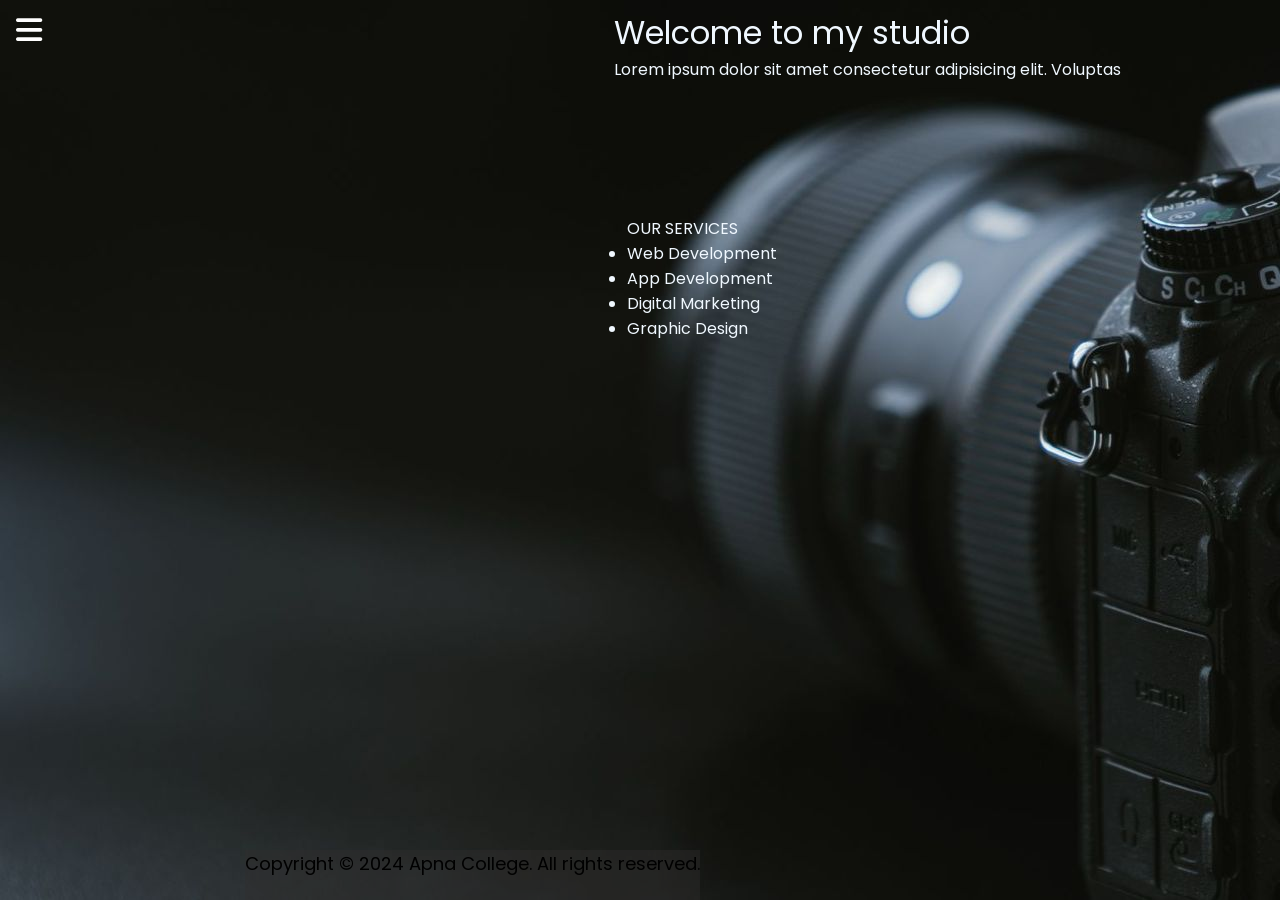
<file: WebDev/SideBar Menu/index.html>
<!DOCTYPE html>
<html lang="en">

<head>
  <meta charset="UTF-8" />
  <meta http-equiv="X-UA-Compatible" content="IE=edge" />
  <meta name="viewport" content="width=device-width, initial-scale=1.0" />
  <title>CSS Project</title>
  <link rel="stylesheet" href="style.css" />
  <link rel="preconnect" href="https://fonts.googleapis.com" />
  <link rel="preconnect" href="https://fonts.gstatic.com" crossorigin />
  <link
    href="https://fonts.googleapis.com/css2?family=Poppins:ital,wght@0,100;0,200;0,300;0,400;0,500;0,600;0,700;0,800;0,900;1,100;1,200;1,300;1,400;1,500;1,600;1,700;1,800;1,900&display=swap"
    rel="stylesheet">

  <link href="https://fonts.googleapis.com/css2?family=Poppins&display=swap" rel="stylesheet" />
  <link rel="stylesheet" href="https://cdnjs.cloudflare.com/ajax/libs/font-awesome/6.4.0/css/all.min.css" />
</head>

<body>
  <div class="main_box">
    <input type="checkbox" id="check" />
    <div class="btn_one">
      <label for="check" style="color: white">
        <i class="fa-solid fa-bars"></i>
      </label>
    </div>

    <div class="sidebar_menu">
      <div class="logo">
        <a href="#">Apna College</a>
      </div>

      <div class="btn_two">
        <label for="check" style="color: grey">
          <i class="fa-solid fa-xmark"></i>
        </label>
      </div>

      <div class="menu">
        <ul>
          <li>
            <i class="fa-solid fa-image"></i>
            <a href="#">Gallery</a>
          </li>
          <li>
            <i class="fa-solid fa-arrow-up-right-from-square"></i>
            <a href="#">Shortcuts</a>
          </li>
          <li>
            <i class="fa-solid fa-photo-film"></i>
            <a href="#">Exhibits</a>
          </li>
          <li>
            <i class="fa-solid fa-calendar-days"></i>
            <a href="#">Events</a>
          </li>
          <li>
            <i class="fa-solid fa-store"></i>
            <a href="#">Store</a>
          </li>
          <li>
            <i class="fa-solid fa-phone"></i>
            <a href="#">Contact</a>
          </li>
          <li>
            <i class="fa-regular fa-comments"></i>
            <a href="#">Feedback</a>
          </li>
        </ul>
      </div>

      <div class="social_media">
        <ul>
          <a href="#"><i class="fa-brands fa-facebook"></i></i></a>
          <a href="#"><i class="fa-brands fa-twitter"></i></a>
          <a href="#"><i class="fa-brands fa-instagram"></i></i></a>
          <a href="#"><i class="fa-brands fa-youtube"></i></a>
        </ul>
      </div>
    </div>
    <div class="content">
      <h1>Welcome to my studio</h1>
      <p>
        Lorem ipsum dolor sit amet consectetur adipisicing elit. Voluptas</p>
    </div>
    <section class="footer">
      <p>Copyright &copy; 2024 Apna College. All rights reserved.</p>
    </section>
    <section class="details">
      <p>OUR SERVICES</p>
      <ul>
        <li>Web Development</li>
        <li>App Development</li>
        <li>Digital Marketing</li>
        <li>Graphic Design</li>
      </ul>
    </section>
  </div>
</body>

</html>
</file>
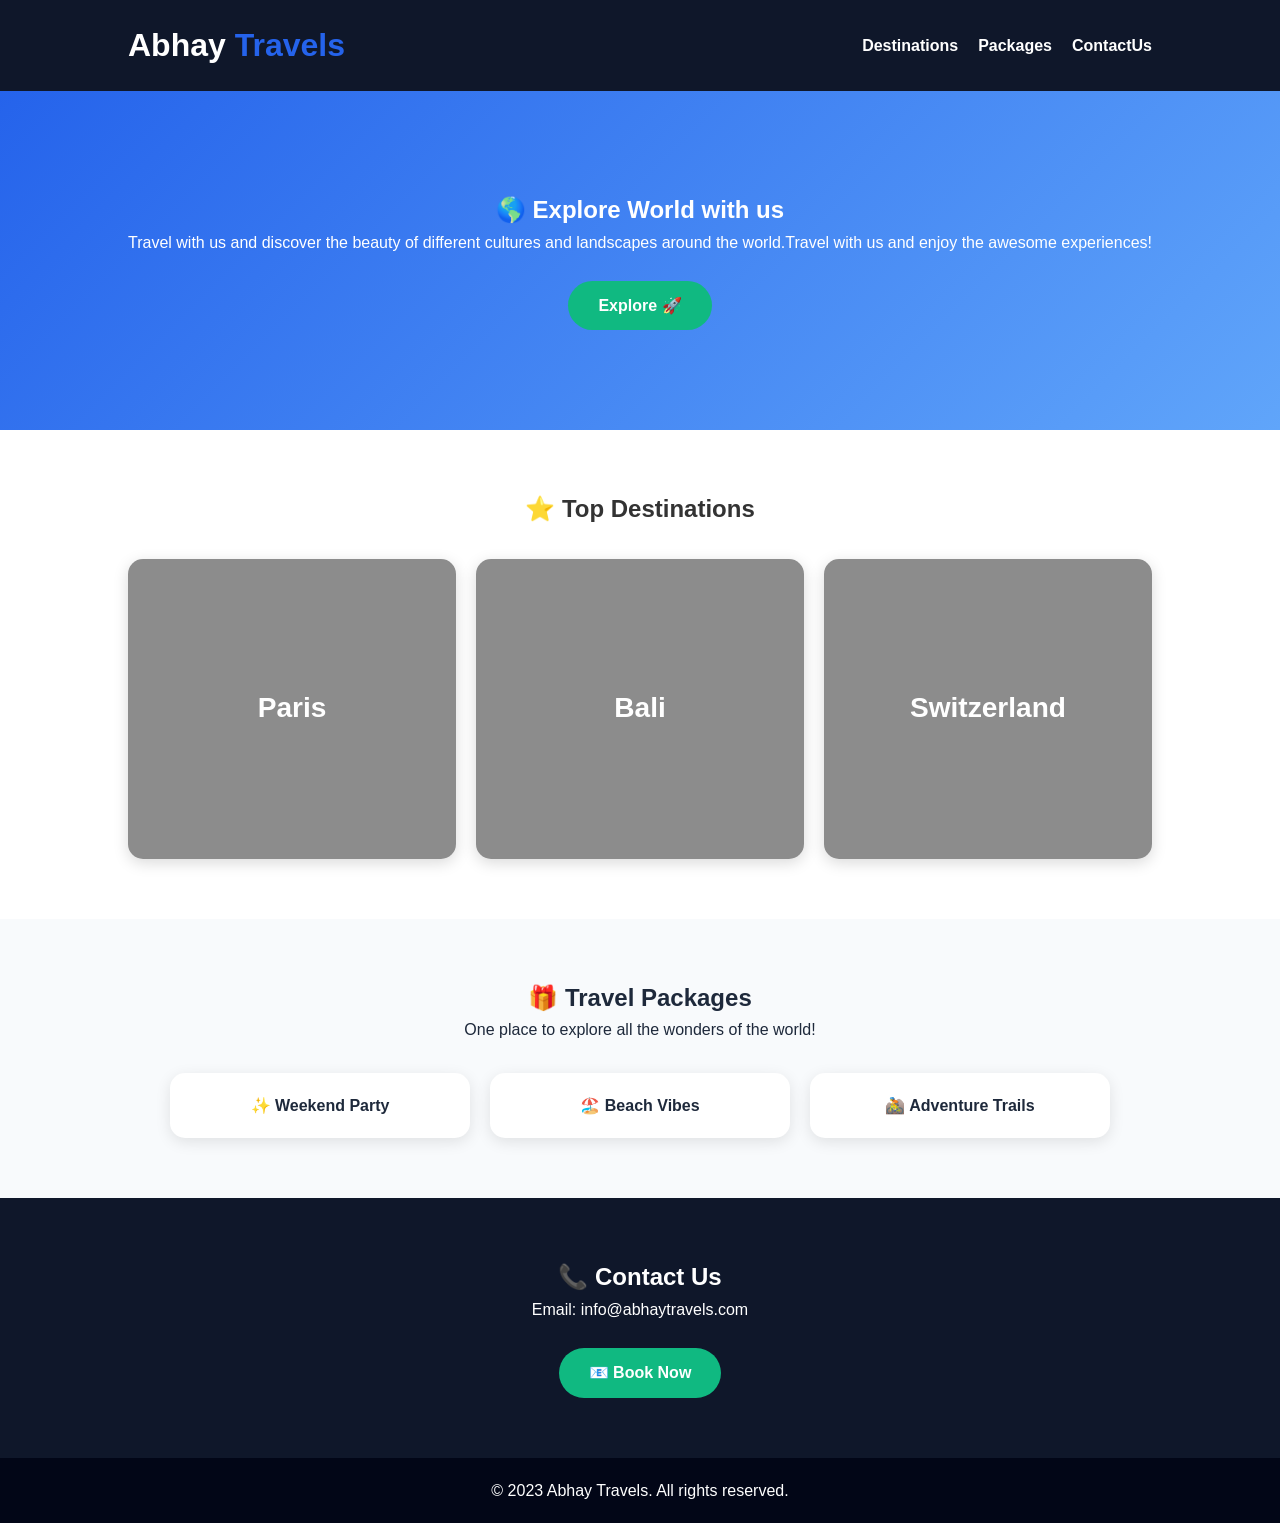
<file: WebDev/TravelAgency/index.html>
<!DOCTYPE html>
<html lang="en">
<head>
    <meta charset="UTF-8">
    <meta name="viewport" content="width=device-width, initial-scale=1.0">
    <title>Abhay Travels</title>
    <link rel="stylesheet" href="style.css">
</head>
<body>
    <header class="header">
        <h1>Abhay <span>Travels</span></h1>
        <nav>
            <ul class="nav-links">
                <li><a href="#destination">Destinations</a></li>
                <li><a href="#packages">Packages</a></li>
                <li><a href="#contactus">ContactUs</a></li>
            </ul>
        </nav>
    </header>

    <section class="hero">
        <h2>🌎 Explore World with us</h2>
        <p>Travel with us and discover the beauty of different cultures and landscapes around the world.Travel with us and enjoy the awesome experiences!</p>
        <br>
        <a href="#packages" class="btn-primary">Explore 🚀</a>
    </section>

    <section id="destination" class="destination">
        <h2>⭐ Top Destinations</h2>
        <div class="destination-container">
            <div class="destination-card" style="background-image: url('https://media.istockphoto.com/id/1498516775/photo/the-eiffel-tower-in-paris-france-at-sunset.jpg?s=2048x2048&w=is&k=20&c=RQ1Y8YiZTDCPcj2nDl6SeynXTM35MRdrHgvIirKEDUM=');">
                <h3>Paris</h3>
            </div>
            <div class="destination-card" style="background-image: url('https://media.istockphoto.com/id/518355150/photo/ulun-danu-bratan-temple-at-sunrise-bali-indonesia.jpg?s=2048x2048&w=is&k=20&c=WmMTH8Wmsgp2ZMhe6jWUDMLYG6RKyQDH2Kgm0EPIxYU=');">
                <h3>Bali</h3>
            </div>
            <div class="destination-card" style="background-image: url('https://media.istockphoto.com/id/1855074892/photo/lauterbrunnen-switzerland-during-autumn.jpg?s=2048x2048&w=is&k=20&c=26uCK2VY0Xcj6_FkBJzVtvsyYXHWcoNGS5bBcInidHI=');">
                <h3>Switzerland</h3>
            </div>
        </div>
    </section>

    <section id="packages" class="packages">
        <h2>🎁 Travel Packages</h2>
        <p>One place to explore all the wonders of the world!</p>
        <div class="package-list">
            <div class="package-card">✨ Weekend Party</div>
            <div class = "package-card">🏖️ Beach Vibes</div>
            <div class = "package-card">🚵 Adventure Trails</div>
        </div>
    </section>

    <section id="contactus" class="contactus">
        <h2>📞 Contact Us</h2>
        <p>Email: info@abhaytravels.com</p>
        <br>
        <a href="#packages" class="btn-secondary">📧 Book Now</a>
    </section>

    <footer>
        <p>© 2023 Abhay Travels. All rights reserved.</p>
    </footer>
</body>
</html>
</file>
<file: WebDev/SideBar Menu/style.css>
* {
    margin: 0;
    padding: 0;
    font-family: "Poppins", sans-serif;
    font-weight: 400;
    font-style: normal;
}

.main_box {
    background: url(photo.jpg);
    height: 100vh;

}
.btn_one i{
    color:white;
    font-size:30px;
    font-weight: 400px;
    line-height: 60px;
    position: absolute;
    left: 16px;
    cursor: pointer;
        transition: 0.3s;
}
.sidebar_menu{
    position:fixed;
    left: -300px;
    height:100vh;
    width:250px;
    background-color:rgba(241, 239, 239, 0.2);
    transition:all 0.4s linear;
}
.sidebar_menu .logo a{
    position:absolute;
    left: 50px;
    top:15px;
    font-size: 19px;
   color: white;
    text-decoration: none;
}
.sidebar_menu .btn_two i{
    color:rgb(135, 137, 137);
    font-size:30px;
    font-weight: 400px;
    line-height: 60px;
    position: absolute;
    left: 226px;
    cursor: pointer;
    transition: 0.3s;
}
.sidebar_menu .menu{
    position: absolute;
   width: 100%;
   top:  80px;
}
.sidebar_menu .menu li{
   margin-top: 10px;
   padding: 14px 20px;
}
.sidebar_menu i,a{
    color: white;
    text-decoration: none;
    font-size: 18px;
}
.sidebar_menu .social_media{
    
    position: absolute;
    width: 100%;
    bottom: 50px;
    display: flex;
    justify-content: center;
}
.sidebar_menu .social_media i{
    color: white;
    padding : 0px 10px;
    
}
.social_media i.fa-facebook{
    color:blue;
}
.social_media i.fa-twitter{
    color:black;
    font-size: 20px;
}
.social_media i.fa-instagram{
    color:purple;
}
.social_media i.fa-youtube{
    color:red;
}
#check{
    display: none;
}
.sidebar_menu .menu li:hover{
    background-color:rgba(241, 239, 239, 0.2);
    font-size: 10px;
    transition: 0.3s;
}
.btn_one i:hover{
    font-size: 35px;  
}
.btn_two i:hover{
    font-size: 20px;  
}
.social_media i.fa-facebook:hover{
    font-size: 35px;
    transition: 0.3s;
}
.social_media i.fa-twitter:hover{
    font-size: 35px;
    transition: 0.3s;
}
.social_media i.fa-instagram:hover{
    font-size: 35px;
    transition: 0.3s;
}
.social_media i.fa-youtube:hover{
    font-size: 35px;
    transition: 0.3s;
}
#check:checked ~ .sidebar_menu{
    left: 0px;
    transition: 0.3s;
}
.content{
    color:aliceblue;
    position: absolute;
    top: 1%;
    left: 48%;
}
.footer p{
    position:absolute;
    background-color:rgba(49, 46, 46, 0.403);
    height: 50px;
    bottom: 0px;
    left: 245px;
    display: flex;
    justify-content: center;
    font-size: 18px;
}
.details{
    position: absolute;
    top: 24%;
    left: 49%;
    color:aliceblue;
    cursor: pointer;
}
.details li:hover{
    font-size: 19px;
    transition: 0.3s;
}
</file>
<file: WebDev/TravelAgency/style.css>
*{
    margin: 0;
    padding: 0;
    box-sizing: border-box;
}

body{
    font-family: 'Poppins', sans-serif;
    color: #333;
    line-height: 1.6;
}

:root{
    --pm: #2563eb;      
    --sc: #60a5fa;    
    --normal: #10b981;  
    --tc: #ffffff;      
    --bc: #0f172a;      
}

.header{
    display: flex;
    justify-content: space-between;
    align-items: center;
    padding: 20px 10%;
    background-color: var(--bc);
    color : var(--tc);
}

.header h1 span{
    color: var(--pm);
}

.nav-links{
    display: flex;
    gap: 20px;
    list-style: none;
}

.nav-links a{
    text-decoration: none;
    color: var(--tc);
    font-weight: bold;
    transition: color 0.3s;
}

.nav-links a:hover{
    color: var(--normal);
}

.hero{
    background: linear-gradient(135deg, #2563eb, #60a5fa);
    color: var(--tc);
    text-align: center;
    padding: 100px 20px;
}

.destination{
    padding: 60px 10%;
    background-color: var(--tc);
    text-align: center;
}

.destination-container{
    display : grid;
    grid-template-columns: repeat(auto-fit, minmax(250px, 1fr));
    gap: 20px;
    margin-top: 30px;
}

.destination-card{
    position: relative;
    height: 300px;
    background-size: cover;
    background-position: center;
    color: white;
    border-radius: 15px;
    overflow: hidden;
    transition: all 0.3s ease;
    display: flex;
    justify-content: center;
    align-items: center;
    font-size: 1.5rem;
    background-color: rgba(0,0,0,0.45);
    background-blend-mode: overlay;
    box-shadow: 0 4px 15px rgba(0,0,0,0.15);
}

.destination-card:hover{
    transform: scale(1.05);
    box-shadow: 0 10px 25px rgba(0,0,0,0.3);
}

.packages{
    padding: 60px 10%;
    background: #f8fafc;
    text-align: center;
    color: #1e293b;
}

.package-list{
    display:flex;
    flex-wrap: wrap;
    justify-content: center;
    gap: 20px;
    margin-top: 30px;
}

.package-card{
    background: white;
    color: #1e293b;
    padding: 20px 40px;
    width: 300px;
    border-radius: 15px;
    font-weight: bold;
    transition: all 0.3s ease;
    box-shadow: 0 4px 15px rgba(0,0,0,0.1);
}

.package-card:hover{
    transform: translateY(-10px);
    box-shadow: 0 12px 25px rgba(0,0,0,0.2);
}

.contactus{
    padding: 60px 20px;
    background: var(--bc);
    color: white;
    text-align: center;
}

.hero .btn-primary,
.contactus .btn-secondary{
    display: inline-block;
    background-color: var(--normal);
    color: white;
    padding: 12px 30px;
    text-decoration: none;
    border-radius: 30px;
    font-weight: bold;
    transition: all 0.3s ease;
}

.hero .btn-primary:hover,
.contactus .btn-secondary:hover{
    transform: translateY(-3px);
    box-shadow: 0 8px 20px rgba(0,0,0,0.25);
}

footer{
    text-align: center;
    padding: 20px;
    background: #020617;
    color: white;
}

@media (max-width: 768px){
    .header{
        flex-direction: column;
        gap: 10px;
    }

    .nav-links{
        flex-direction: column;
        gap: 10px;
    }

    .hero{
        padding: 80px 10px;
    }
}

@media (max-width: 480px){
    .hero h2{
        font-size: 1.5rem;
    }

    .destination-card h3{
        font-size: 1.2rem;
    }

    .package-list{
        flex-direction: column;
        align-items: center;
    }
}
</file>
